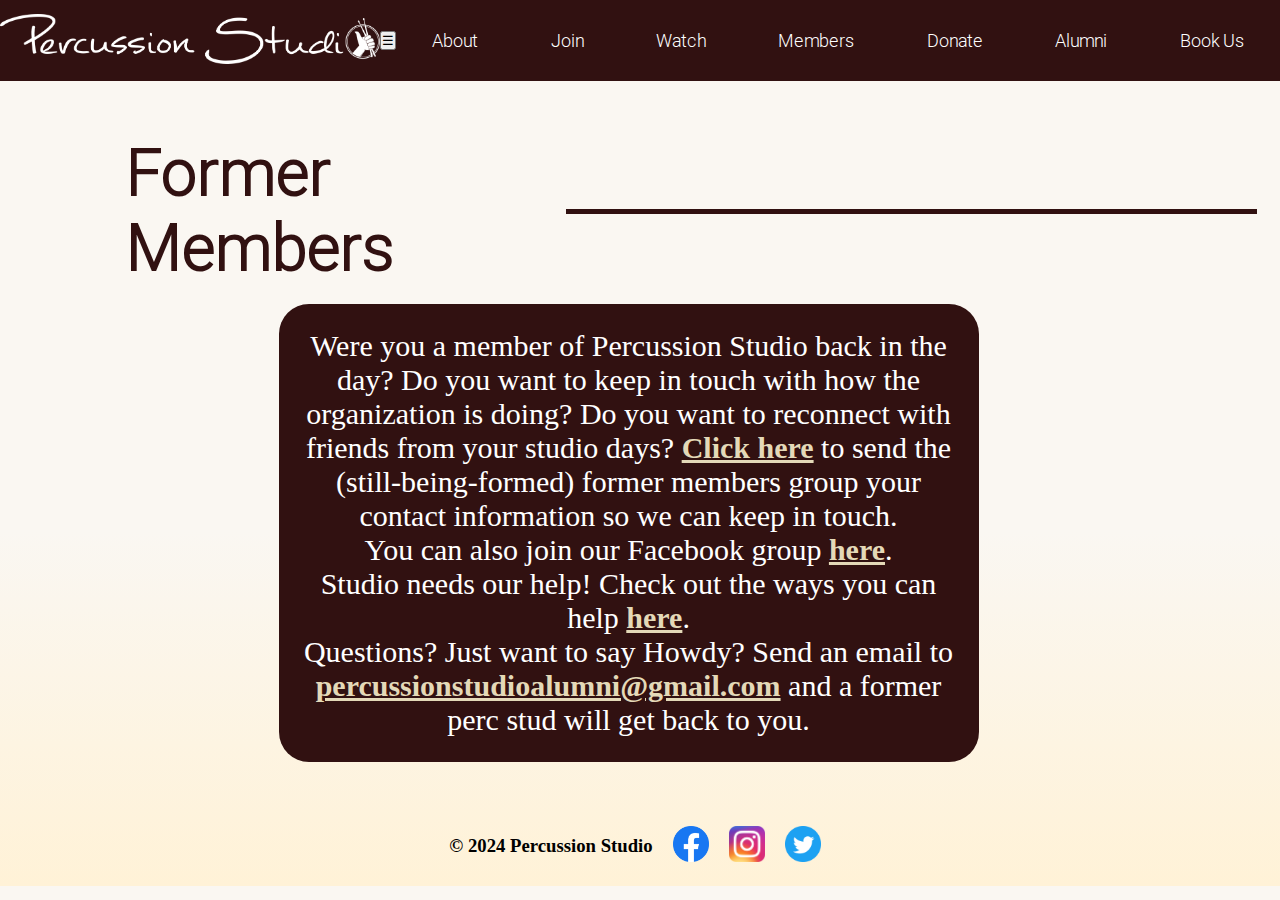
<file: alumni.html>
<!DOCTYPE html>
<html lang="en">
<head>
    <meta charset="UTF-8">
    <meta name="viewport" content="width=device-width, initial-scale=1.0">
    <title>Percussion Studio Former Members</title>
    <link rel="icon" href="assets/webIcon.png" />
    <link rel="stylesheet" href="css/style.css" />
    <script type="text/javascript" src="js/scripts.js" defer></script>
</head>
<body>
     <nav id="navHeader">
      <div class="navContainer"> 
        <div class="navLogo">
          <a href="index.html"><img src="assets/logo.png" alt="Percussion Studio Logo" /></a>
        </div>
        <button class="navToggle" aria-label="Toggle navigation">&#9776;</button>
        <ul class="navMenu">
          <li class="navItem"><a href="index.html">About</a></li>
          <li class="navItem"><a href="index.html#join">Join</a></li>
          <li class="navItem"><a href="index.html#watch">Watch</a></li>
          <li class="navItem"><a href="https://drive.google.com/drive/u/2/folders/0AKGXTc2eigXKUk9PVA">Members</a></li>
          <li class="navItem"><a href="donate.html">Donate</a></li>
          <li class="navItem"><a href="alumni.html">Alumni</a></li>
          <li class="navItem"><a href="bookus.html">Book Us</a></li>
        </ul>

      </div>
    </nav>
    <main style="padding-top: 100px;"> 
      <section class="section parallax bg2">
        <div id="aboutWrapper">
          <div class="titleRow">
            <h1>Former Members</h1>
            <div class="bar"></div>
          </div>
          <div class="infoBox" style="max-width:700px;margin:auto;font-size: 30px;">
            <p>
                Were you a member of Percussion Studio back in the day? Do you want to keep in touch with how the organization is doing? 
                Do you want to reconnect with friends from your studio days? 
                <a href="https://docs.google.com/forms/d/e/1FAIpQLScZFQFal-rP8MANVO4eyI2gZDTJcqYk441qU-IvAqavrK8icQ/viewform">Click here</a> to send the (still-being-formed) former members group your contact information so we can keep in touch.
            </p>
            <p>
                You can also join our Facebook group 
                <a href="https://www.facebook.com/groups/percussionstudioalumni">here</a>.
            </p>
            <p>
                Studio needs our help! Check out the ways you can help 
                <a href="https://www.tamupercussionstudio.com/donate.html">here</a>.
            </p>
            <p>
                Questions? Just want to say Howdy? Send an email to 
                <a href="mailto:percussionstudioalumni@gmail.com">percussionstudioalumni@gmail.com</a> and a former perc stud will get back to you.
            </p>
          </div>
        </div>
      </section>
      <footer>
        <div id="copyright">
          <h3>&copy 2024 Percussion Studio</h3>
        </div>
        <div class="socialBubbles">
          <div id="facebook">
            <a href="https://www.facebook.com/PercussionStudio/">
              <img src="assets/f_logo_RGB-Blue_1024.png"/>
            </a>
          </div>
          <div id="instagram">
            <a href="https://www.instagram.com/tamupercussionstudio/">
              <img src="assets/Instagram_AppIcon_Aug2017.png"/>
            </a>
          </div>
          <div id="twitter">
            <a href="https://twitter.com/tamupercstud">
              <img src="assets/Twitter_Social_Icon_Circle_Color.png"/>
            </a>
          </div>
        </div>
      </footer>
    </main>
    <script>
      // Ensure navbar is always visible on this page
      document.addEventListener("DOMContentLoaded", function() {
        var nav = document.getElementById('navHeader');
        if (nav) {
          nav.style.visibility = 'visible';
          nav.style.opacity = '1';
        }
      });
    </script>
    <script>
  document.addEventListener("DOMContentLoaded", function() {
    var navToggle = document.querySelector('.navToggle');
    var navMenu = document.querySelector('.navMenu');
    if (navToggle && navMenu) {
      navToggle.addEventListener('click', function() {
        navMenu.classList.toggle('show');
      });
    }
  });
    </script>
</body>
</html>
</file>
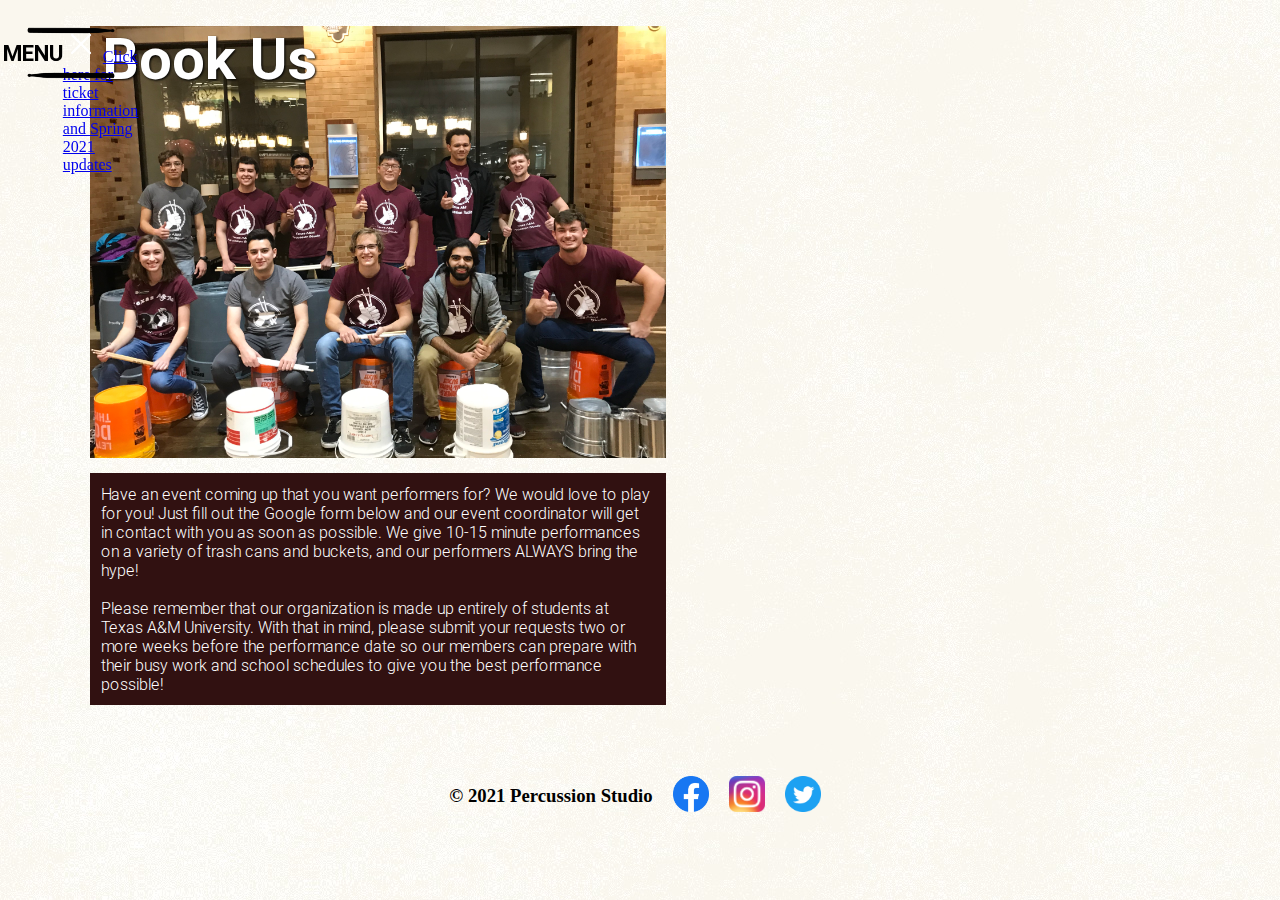
<file: bookus.html>
<!DOCTYPE html>
<html lang="en" dir="ltr">
<head>
  <meta charset="utf-8">
  <meta name="description" content="Texas A&M Percussion Studio">
  <meta name="keywords" content="percussion, studio, drums, marimba, Texas, aggies, A&M, student, gigs, bookus, perform">
  <meta name="viewport" content="width=device-width,initial-scale=1.0,user-scalable=yes">
  <meta http-equiv="X-UA-Compatible" content="IE=edge,chrome=1">
  <meta name="HandheldFriendly" content="true">

  <title>Book Us - Texas A&M Percussion Studio</title>
  <link rel="icon" href="assets/webIcon.png">
  <link href="css/auxiliarypages.css" type="text/css" rel="stylesheet">
  <script type="text/javascript" src="js/scripts.js" defer></script>
</head>
<body>
  <div id="navHeader" onclick="toggleNav()">
    <input type="image" id="stick1" src="assets/drumstickBlack.png">
    <input type="image" id="stick2" src="assets/drumstickBlack.png">
    <p id="menuLabel">MENU</p>
    <div id="covidBanner">
      <svg xmlns="http://www.w3.org/2000/svg" onclick="closeBanner();event.cancelBubble=true;"class="icon icon-tabler icon-tabler-x" width="4vh" height="4vh" viewBox="0 0 24 24" stroke-width="1.5" stroke="#ffffff" fill="none" stroke-linecap="round" stroke-linejoin="round">
      <path stroke="none" d="M0 0h24v24H0z"/>
      <line x1="18" y1="6" x2="6" y2="18" />
      <line x1="6" y1="6" x2="18" y2="18" />
      </svg>
      <a href="Spring2021.html" id="bannerText">Click here for ticket information and Spring 2021 updates</a>
    </div>
  </div>
  <div id="nav" style="visibility: hidden;">
    <div id="linkBar">
      <div id="left" class="column">
          <div class="link">
            <a href="index.html#about">About</a></div>
          <div class="link">
            <a href="index.html#join">Join</a></div>
          <div class="link">
            <a href="index.html#watch">Watch</a></div>
          <div class="link">
            <a href="index.html#contact">Contact</a></div>
        </div>
        <div id="line"></div>
        <div id="right" class="column">
          <div class="link">
            <a href="https://secure.touchnet.com/C21490_ustores/web/classic/store_main.jsp?STOREID=452" target="_blank">Shop</a></div>
          <div class="link">
            <a href="donate.html">Donate</a></div>
          <div class="link">
            <a href="bookus.html">Book Us</a></div>
          <div class="link">
            <a href="https://drive.google.com/drive/u/0/folders/0AKGXTc2eigXKUk9PVA">Members</a></div>
        </div>
    </div>
  </div>

  <main>
    <div id="bookUs">
      <div class="content">
        <div id="container">
          <div class="overlay">
            <h1>Book Us</h1>
            <img src="assets/flagRoom.jpg">
          </div>
          <div id="bookUsText" class="textBox">
            <p>Have an event coming up that you want performers for? We would love to play for you! Just fill out the Google form below and our event coordinator will get in contact with you as soon as possible.
              We give 10-15 minute performances on a variety of trash cans and buckets, and our performers ALWAYS bring the hype!
              <br><br>Please remember that our organization is made up entirely of students at Texas A&M University. With that in mind, please submit your requests two or more weeks before the performance date so our members
              can prepare with their busy work and school schedules to give you the best performance possible!</p>
          </div>
        </div>
        <iframe class="googleForm" src="https://docs.google.com/forms/d/e/1FAIpQLSdjzk1sUGfzexpma8GsL15Vd5zO-UQ4vazHu4U5ScUECF81Dw/viewform?embedded=true" frameborder="0" marginheight="0" marginwidth="0">Loading...</iframe>
      </div>
    </div>

    <footer>
      <div id="copyright">
        <h3>&copy 2021 Percussion Studio</h3></div>
      <div class="socialBubbles">
        <div id="facebook">
          <a href="https://www.facebook.com/PercussionStudio/">
            <img src="assets\f_logo_RGB-Blue_1024.png"></a></div>
        <div id="instagram">
          <a href="https://www.instagram.com/tamupercussionstudio/">
            <img src="assets\Instagram_AppIcon_Aug2017.png"></a></div>
        <div id="twitter">
          <a href="https://twitter.com/tamupercstud">
            <img src="assets\Twitter_Social_Icon_Circle_Color.png"></a></div>
      </div>
    </footer>

  </main>
</body>
</html>
</file>
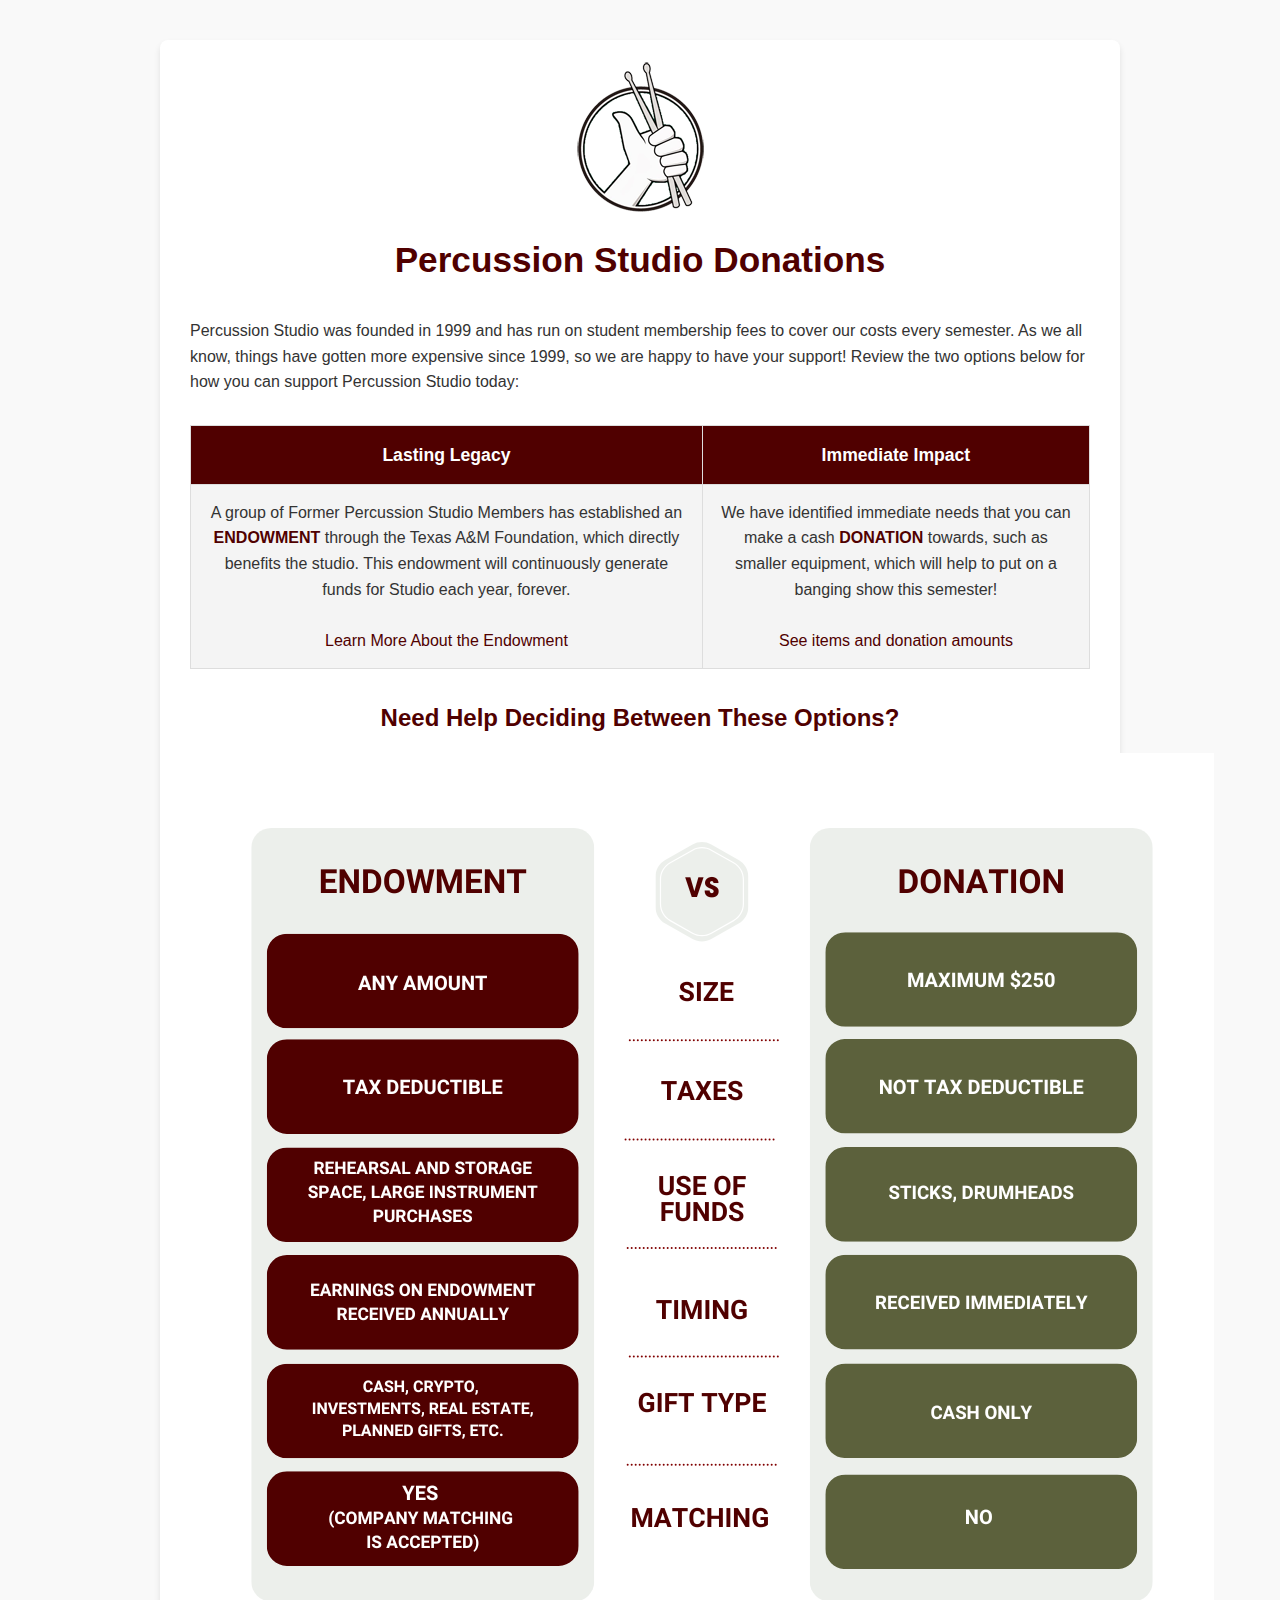
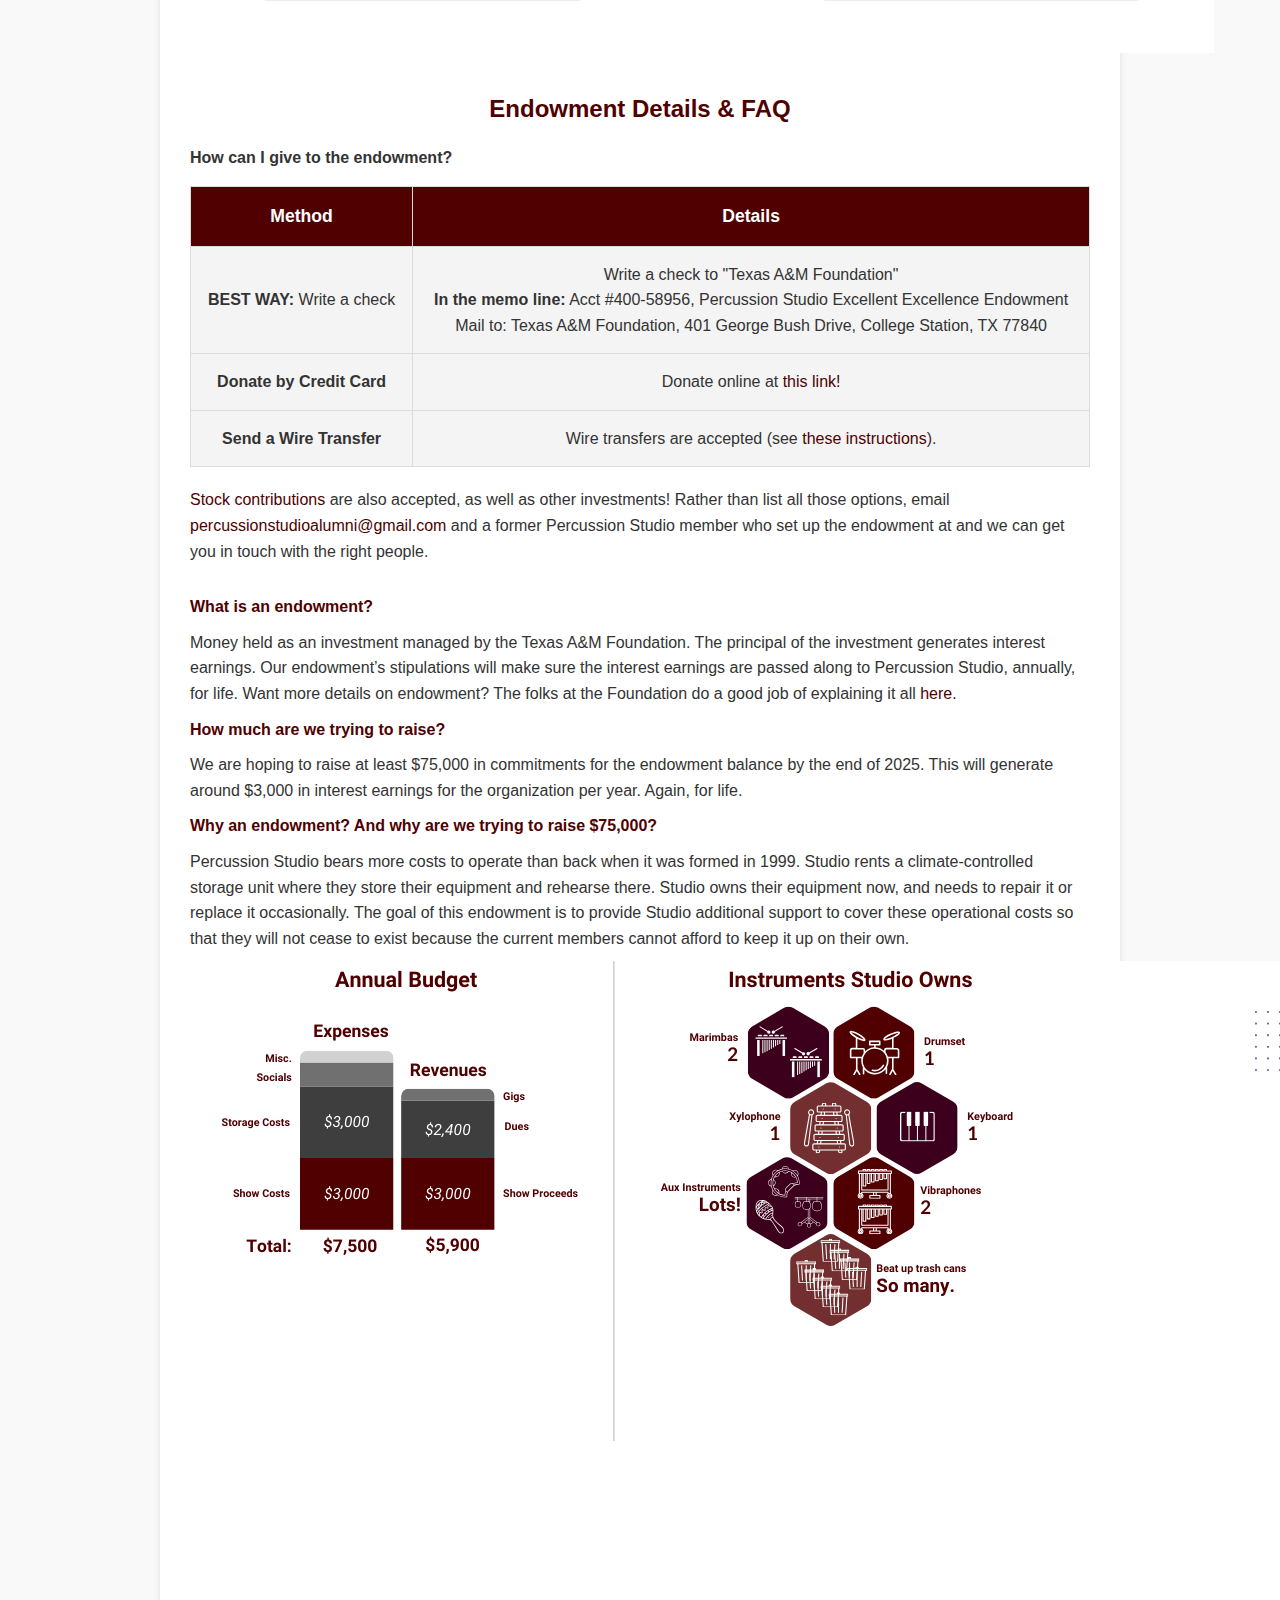
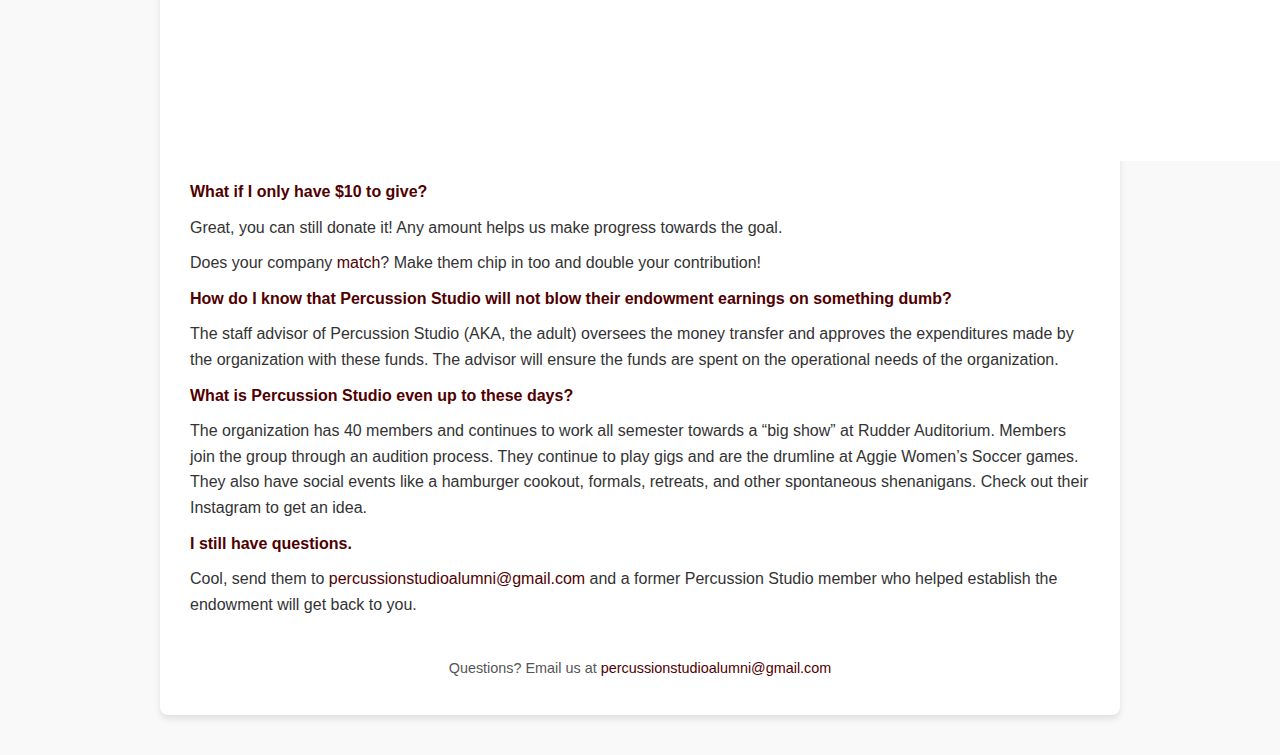
<file: donate.html>
<!DOCTYPE html>
<html lang="en">
<head>
    <meta charset="UTF-8">
    <meta name="viewport" content="width=device-width, initial-scale=1.0">
    <title>Percussion Studio Donation Page</title>
    <style>
        /* Global Styles */
        body {
            font-family: 'Arial', sans-serif;
            margin: 0;
            padding: 0;
            background-color: #f9f9f9;
            color: #333;
            line-height: 1.6;
        }
        .container {
            max-width: 900px;
            margin: 40px auto;
            background: #ffffff;
            padding: 20px 30px;
            border-radius: 8px;
            box-shadow: 0 4px 6px rgba(0, 0, 0, 0.1);
        }

        /* Header Styles */
        .header {
            text-align: center;
            margin-bottom: 30px;
        }
        .header img {
            max-width: 100%;
            height: auto;
            border-radius: 8px;
        }
        .header h1 {
            color: #500000;
            font-size: 2.2rem;
            margin-top: 10px;
        }

        /* Table Styles */
        table {
            width: 100%;
            border-collapse: collapse;
            margin-bottom: 20px;
        }
        th, td {
            border: 1px solid #ddd;
            padding: 15px;
            text-align: center;
        }
        th {
            background-color: #500000;
            color: #ffffff;
            font-size: 1.1rem;
        }
        td {
            background-color: #f4f4f4;
        }
        a {
            color: #500000;
            text-decoration: none;
        }
        a:hover {
            text-decoration: underline;
        }

        /* Section Styles */
        .section {
            margin-bottom: 30px;
        }
        .section h2 {
            color: #500000;
            margin-bottom: 15px;
            text-align: center;
        }
        .highlight {
            font-weight: bold;
            color: #500000;
        }

        /* FAQ Section */
        .faq {
            margin-bottom: 30px;
        }
        .faq h2 {
            text-align: center;
            color: #500000;
        }
        .faq p {
            margin: 10px 0;
        }
        .faq strong {
            color: #500000;
        }

        /* Footer Styles */
        .footer {
            text-align: center;
            margin-top: 40px;
            font-size: 0.9em;
            color: #555;
        }
    </style>
</head>
<body>
    <div class="container">
        <!-- Header Section -->
        <div class="header">
            <img src="assets/webIcon.png" alt="Percussion Studio Logo">
            <h1>Percussion Studio Donations</h1>
        </div>
        
        <!-- Introductory Text -->
        <div class="section">
            <p>
                Percussion Studio was founded in 1999 and has run on student membership fees to cover our
                costs every semester. As we all know, things have gotten more expensive since 1999, so we are
                happy to have your support! Review the two options below for how you can support Percussion
                Studio today:
            </p>
        </div>

        <!-- Donation Options Table -->
        <div class="section">
            <table>
                <thead>
                    <tr>
                        <th>Lasting Legacy</th>
                        <th>Immediate Impact</th>
                    </tr>
                </thead>
                <tbody>
                    <tr>
                        <td>
                            A group of Former Percussion Studio Members has established an 
                            <span class="highlight">ENDOWMENT</span> through the Texas A&M Foundation, 
                            which directly benefits the studio. This endowment will continuously generate 
                            funds for Studio each year, forever.
                            <br><br>
                            <a href="https://www.canva.com/design/DAGVlHpCZz4/NkS0SENJt3x2vIA8aOFOLg/edit">
                                Learn More About the Endowment
                            </a>
                        </td>
                        <td>
                            We have identified immediate needs that you can make a cash 
                            <span class="highlight">DONATION</span> towards, such as smaller equipment, 
                            which will help to put on a banging show this semester!
                            <br><br>
                            <a href="http://tx.ag/psdonate">See items and donation amounts</a>
                        </td>
                    </tr>
                </tbody>
            </table>
        </div>

        
        <!-- Need Help Deciding Section -->
        <div class="section">
            <h2>Need Help Deciding Between These Options?</h2>
            <div class="image-section">
                <img src="assets/endowmentvsdonationcomparison.png" alt="Comparison of Endowment vs Donation">
            </div>
        </div>

              <!-- Endowment Details Section -->
              <div class="section">
                <h2>Endowment Details & FAQ</h2>

                <p><strong>How can I give to the endowment?</strong></p>
                <table>
                    <thead>
                        <tr>
                            <th>Method</th>
                            <th>Details</th>
                        </tr>
                    </thead>
                    <tbody>
                        <tr>
                            <td><strong>BEST WAY:</strong> Write a check</td>
                            <td>
                                Write a check to "Texas A&M Foundation"<br>
                                <strong>In the memo line:</strong> Acct #400-58956, Percussion Studio Excellent Excellence Endowment<br>
                                Mail to: Texas A&M Foundation, 401 George Bush Drive, College Station, TX 77840
                            </td>
                        </tr>
                        <tr>
                            <td><strong>Donate by Credit Card</strong></td>
                            <td>
                                Donate online at 
                                <a href="http://give.am/PercussionStudioEndowment">this link!</a>
                            </td>
                        </tr>
                        <tr>
                            <td><strong>Send a Wire Transfer</strong></td>
                            <td>
                                Wire transfers are accepted (see <a href = "https://drive.google.com/file/d/1YmjdzTjBhCqvpPKCZ_ilNqxSLE-cmALl/view" >these instructions</a>).
                            </td>
                        </tr>
                    </tbody>
                </table>
                <p> <a href = "https://drive.google.com/drive/u/0/folders/1tQ9FvOtuYhPDnaUpVMSpi020eH_35haZ"> Stock contributions </a> are also accepted, as well as other investments! 
                  Rather than list all those options, email <a href = "percussionstudioalumni@gmail.com">percussionstudioalumni@gmail.com</a> and a 
                  former Percussion Studio member who set up the endowment at and we can get you in touch with the right people.</p>
            </div>

        <!-- FAQ Section -->
        <div class="faq">

            <p><strong>What is an endowment?</strong></p>
            <p>Money held as an investment managed by the Texas A&M Foundation. The principal of the investment generates interest earnings. 
              Our endowment’s stipulations will make sure the interest earnings are passed along to Percussion Studio, annually, for life. 
              Want more details on endowment? The folks at the Foundation do a good job of explaining it all <a href="https://www.txamfoundation.com/News/You-Asked-What-is-an-Endowment.aspx">here.</a></p>

              <p><strong>How much are we trying to raise?</strong></p>
              <p>We are hoping to raise at least $75,000 in commitments for the endowment balance by the end of 2025. This will generate around 
                $3,000 in interest earnings for the organization per year. Again, for life.</p>

            
            <p><strong>Why an endowment? And why are we trying to raise $75,000?</strong></p>
            <p>Percussion Studio bears more costs to operate than back when it was formed in 1999. Studio rents a climate-controlled storage unit 
              where they store their equipment and rehearse there. Studio owns their equipment now, and needs to repair it or replace it occasionally. 
              The goal of this endowment is to provide Studio additional support to cover these operational costs so that they will not cease to exist 
              because the current members cannot afford to keep it up on their own.
            </p>

            <img src="assets/studioexpenses.png" alt="Comparison of Endowment vs Donation">

            <p><strong>What if I only have $10 to give?</strong></p>
            <p>Great, you can still donate it! Any amount helps us make progress towards the goal.</p>

            <p>Does your company <a href = "https://www.txamfoundation.com/ways-to-give/matching-gifts.aspx" >match</a>? Make them chip in too and double your contribution!</p>

            <p><strong>How do I know that Percussion Studio will not blow their endowment earnings on something dumb?</strong></p>
            <p>
                The staff advisor of Percussion Studio (AKA, the adult) oversees the money transfer and approves the expenditures 
                made by the organization with these funds. The advisor will ensure the funds are spent on the operational needs of the organization.
            </p>

            <p><strong>What is Percussion Studio even up to these days?</strong></p>
            <p>
                The organization has 40 members and continues to work all semester towards a “big show” at Rudder Auditorium. Members join the group through 
                an audition process. They continue to play gigs and are the drumline at Aggie Women’s Soccer games. They also have social events like a hamburger cookout, 
                formals, retreats, and other spontaneous shenanigans. Check out their Instagram to get an idea.
            </p>

            <p><strong>I still have questions.</strong></p>
            <p>
                Cool, send them to <a href="mailto:percussionstudioalumni@gmail.com">percussionstudioalumni@gmail.com</a> and a former Percussion Studio member who helped establish the endowment will get back to you.
            </p>
        </div>

        <!-- Footer Section -->
        <div class="footer">
            <p>
                Questions? Email us at 
                <a href="mailto:percussionstudioalumni@gmail.com">percussionstudioalumni@gmail.com</a>
            </p>
        </div>
    </div>
</body>
</html>
</file>
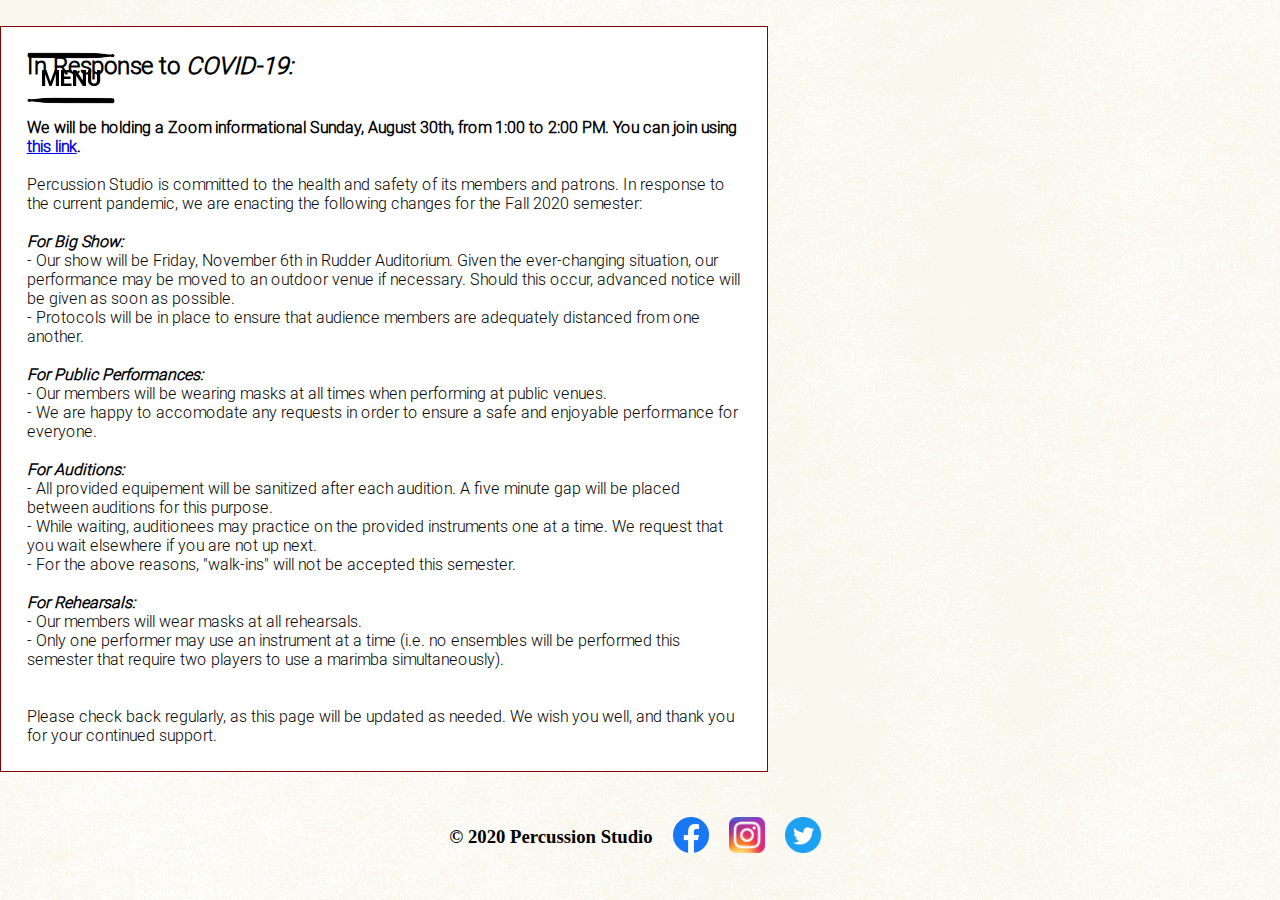
<file: Fall2020.html>
<!DOCTYPE html>
<html lang="en">
<head>
  <meta charset="utf-8">
  <meta name="description" content="Texas A&M Percussion Studio">
  <meta name="keywords" content="percussion, studio, drums, marimba, Texas, aggies, A&M, student, donate">
  <meta name="viewport" content="width=device-width,initial-scale=1.0,user-scalable=yes">
  <meta http-equiv="X-UA-Compatible" content="IE=edge,chrome=1">
  <meta name="HandheldFriendly" content="true">

  <title>Fall Updates - Texas A&M Percussion Studio</title>
  <link rel="icon" href="assets/webIcon.png">
  <link href="css/auxiliarypages.css" type="text/css" rel="stylesheet">
  <script type="text/javascript" src="js/scripts.js" defer></script>
</head>
<body>
  <div id="navHeader" onclick="toggleNav()">
    <input type="image" id="stick1" src="assets/drumstickBlack.png">
    <input type="image" id="stick2" src="assets/drumstickBlack.png">
    <p id="menuLabel">MENU</p>
  </div>
  <div id="nav">
    <div id="linkBar">
      <div id="left" class="column">
          <div class="link">
            <a href="index.html#about">About</a></div>
          <div class="link">
            <a href="index.html#join">Join</a></div>
          <div class="link">
            <a href="index.html#watch">Watch</a></div>
          <div class="link">
            <a href="index.html#contact">Contact</a></div>
        </div>
        <div id="line"></div>
        <div id="right" class="column">
          <div class="link">
            <a href="https://secure.touchnet.com/C21490_ustores/web/classic/store_main.jsp?STOREID=452" target="_blank">Shop</a></div>
          <div class="link">
            <a href="donate.html">Donate</a></div>
          <div class="link">
            <a href="bookus.html">Book Us</a></div>
          <div class="link">
            <a href="https://membersonly.com">Members</a></div>
        </div>
    </div>
  </div>

  <main>
    <div id="covid">
      <div id="covidBanner"></div>
      <div class="content">
        <div class="textBox">
          <h2>In Response to <em>COVID-19:</em></h2><br><br>
          <p><b>We will be holding a Zoom informational Sunday, August 30th, from 1:00 to 2:00 PM. You can join using <a href="https://tamu.zoom.us/j/97332035058">this link</a>.</b></p><br>
          <p>Percussion Studio is committed to the health and safety of its members and patrons. In response to the current pandemic,
          we are enacting the following changes for the Fall 2020 semester:</p><br>
          <h4><i>For Big Show:</i></h4>
          <p>- Our show will be Friday, November 6th in Rudder Auditorium. Given the ever-changing situation, our performance may be moved to an outdoor
             venue if necessary. Should this occur, advanced notice will be given as soon as possible.</p>
          <p>- Protocols will be in place to ensure that audience members are adequately distanced from one another.</p>
          <br><h4><i>For Public Performances:</i></h4>
          <p>- Our members will be wearing masks at all times when performing at public venues.</p>
          <p>- We are happy to accomodate any requests in order to ensure a safe and enjoyable performance for everyone.</p>
          <br><h4><i>For Auditions:</i></h4>
          <p>- All provided equipement will be sanitized after each audition. A five minute gap will be placed between auditions for this purpose.</p>
          <p>- While waiting, auditionees may practice on the provided instruments one at a time. We request that you wait elsewhere if you are not up next.</p>
          <p>- For the above reasons, "walk-ins" will not be accepted this semester.</p>
          <br><h4><i>For Rehearsals:</i></h4>
          <p>- Our members will wear masks at all rehearsals.</p>
          <p>- Only one performer may use an instrument at a time (i.e. no ensembles will be performed this semester that require two players to use a
            marimba simultaneously).</p>
          <br><br><p>Please check back regularly, as this page will be updated as needed. We wish you well, and thank you for your continued support.</p>
        </div>
      </div>
    </div>
  </main>
  <footer>
    <div id="copyright">
      <h3>&copy 2020 Percussion Studio</h3></div>
    <div class="socialBubbles">
      <div id="facebook">
        <a href="https://www.facebook.com/PercussionStudio/">
          <img src="assets\f_logo_RGB-Blue_1024.png"></a></div>
      <div id="instagram">
        <a href="https://www.instagram.com/tamupercussionstudio/">
          <img src="assets\Instagram_AppIcon_Aug2017.png"></a></div>
      <div id="twitter">
        <a href="https://twitter.com/tamupercstud">
          <img src="assets\Twitter_Social_Icon_Circle_Color.png"></a></div>
    </div>
  </footer>
</body>
</html>
</file>
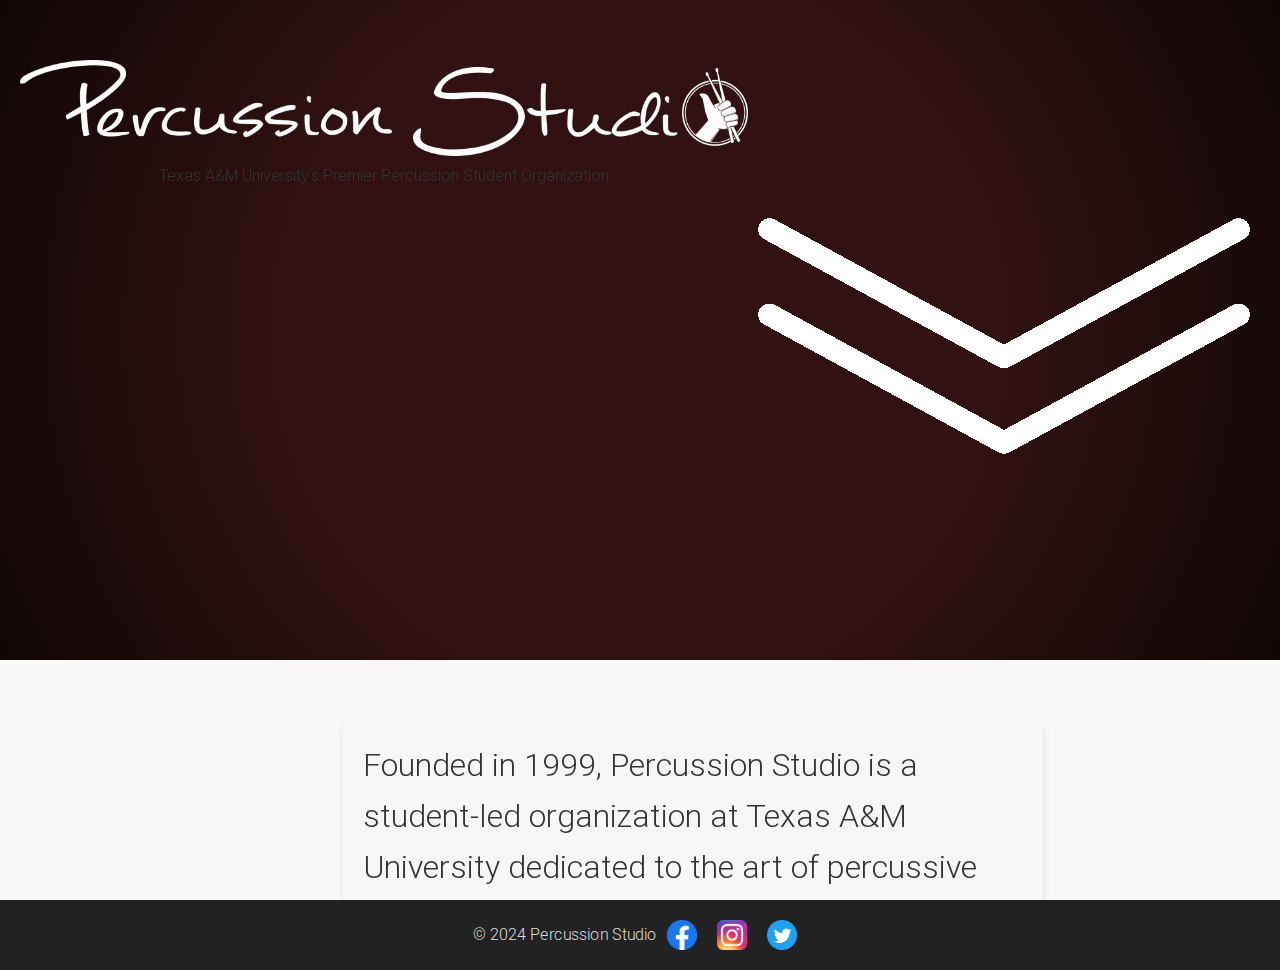
<file: indexmaybe.html>
<!DOCTYPE html>
<html lang="en">
<head>
    <meta charset="UTF-8">
    <meta name="viewport" content="width=device-width, initial-scale=1.0">
    <meta name="description" content="Texas A&M Percussion Studio">
    <meta name="keywords" content="percussion, studio, drums, marimba, Texas, aggies, A&M, student, perform">
    <title>TAMU Percussion Studio</title>
    <link rel="icon" href="assets/webIcon.png">
    <link href="css/style.css" rel="stylesheet" type="text/css">
    <script src="js/scripts.js" defer></script>
    <style>
        /* Reset */
        * {
            margin: 0;
            padding: 0;
            box-sizing: border-box;
        }

        /* General Styles */
        body {
            font-family: 'Roboto', sans-serif;
            color: #333;
            line-height: 1.6;
        }

        h1, h2, h3 {
            color: #444;
            font-weight: 700;
        }

        a {
            color: #007BFF;
            text-decoration: none;
            transition: color 0.3s ease;
        }

        a:hover {
            color: #0056b3;
        }

        /* Navigation */
        #navHeader {
            position: fixed;
            top: 0;
            width: 100%;
            background: #333;
            color: #fff;
            display: flex;
            align-items: center;
            padding: 15px 20px;
            box-shadow: 0 4px 6px rgba(0, 0, 0, 0.2);
            z-index: 1000;
        }

        #navHeader img {
            height: 25px;
            margin-right: 10px;
        }

        #menuLabel {
            margin-left: auto;
            cursor: pointer;
        }

        /* Section Styling */
        .section {
            padding: 60px 20px;
            text-align: center;
            background-color: #f9f9f9;
        }

        .titleRow {
            margin-bottom: 40px;
        }

        .titleRow h1 {
            font-size: 2.5em;
        }

        .textBox {
            max-width: 700px;
            margin: 0 auto;
            padding: 20px;
            background: #f7f7f7;
            border-radius: 8px;
            box-shadow: 0 4px 8px rgba(0, 0, 0, 0.1);
            text-align: left;
        }

        /* Button Styling */
        .button {
            background-color: #007BFF;
            color: #fff;
            padding: 10px 20px;
            border-radius: 5px;
            transition: background-color 0.3s ease;
            display: inline-block;
            margin-top: 10px;
        }

        .button:hover {
            background-color: #0056b3;
        }

        /* Footer Styling */
        footer {
            background: #222;
            color: #ddd;
            padding: 20px;
            text-align: center;
        }

        footer img {
            width: 30px;
            margin: 0 10px;
            vertical-align: middle;
        }

        /* Responsive */
        @media (max-width: 768px) {
            #menuLabel {
                font-size: 1.2em;
            }

            h1 {
                font-size: 2em;
            }

            .textBox {
                padding: 15px;
            }
        }
    </style>
</head>
<body onload="init()">

    <!-- Navigation -->
    <div id="navHeader" onclick="toggleNav()">
        <img src="assets/drumstickBlack.png" alt="Drumstick Icon">
        <p id="menuLabel">MENU</p>
    </div>

    <!-- Main Content -->
    <main id="parallaxWrapper" onscroll="scrollCheck()">

        <!-- Home Section -->
        <section id="frontPage" class="section bg1">
            <div>
                <img src="assets/logo.png" alt="Percussion Studio Logo" style="max-width: 100%; height: auto;">
                <p>Texas A&M University's Premier Percussion Student Organization</p>
            </div>
            <a href="#about"><img src="assets/downArrowWhite.png" alt="About" style="margin-top: 20px;"></a>
        </section>

        <!-- About Section -->
        <section id="about" class="section">
            <div class="titleRow">
                <h1>About</h1>
            </div>
            <div class="textBox">
                <p>Founded in 1999, Percussion Studio is a student-led organization at Texas A&M University dedicated to the art of percussive ensemble performances. We cover everything from traditional percussion ensembles to original pieces, creating a unique show at the end of each semester and other performances throughout the year.</p>
            </div>
        </section>

        <!-- Join Section -->
        <section id="join" class="section">
            <div class="titleRow">
                <h1>Join</h1>
            </div>
            <div class="textBox">
                <h3>Audition Process</h3>
                <p>The audition consists of four parts: Snare Sight Reading, Mallet Sight Reading, a Prepared Piece, and an Interview. Instruments available include snare, 3-octave marimba, and drumset.</p>
                <a href="https://forms.gle/wrt7U8ZQogECiEAb8" target="_blank" class="button">Sign Up for Auditions</a>
            </div>
        </section>

        <!-- Watch Section -->
        <section id="watch" class="section">
            <div class="titleRow">
                <h1>Watch</h1>
            </div>
            <div class="textBox">
                <p>Enjoy past performances! Consider <a href="donate.html">making a donation</a> to support us.</p>
            </div>
            <!-- Video iframe examples here if desired -->
        </section>

        <!-- Contact Section -->
        <section id="contact" class="section">
            <div class="titleRow">
                <h1>Contact</h1>
            </div>
            <div class="textBox">
                <h3>President</h3>
                <p>David Soto - <a href="mailto:saviddodo@tamu.edu">saviddodo@tamu.edu</a></p>
                <h3>Vice President</h3>
                <p>Morgan Rackley - <a href="mailto:pxr45159@tamu.edu">pxr45159@tamu.edu</a></p>
            </div>
        </section>

    </main>

    <!-- Footer -->
    <footer>
        <p>&copy; 2024 Percussion Studio</p>
        <a href="https://www.facebook.com/PercussionStudio/"><img src="assets/f_logo_RGB-Blue_1024.png" alt="Facebook"></a>
        <a href="https://www.instagram.com/tamupercussionstudio/"><img src="assets/Instagram_AppIcon_Aug2017.png" alt="Instagram"></a>
        <a href="https://twitter.com/tamupercstud"><img src="assets/Twitter_Social_Icon_Circle_Color.png" alt="Twitter"></a>
    </footer>
</body>
</html>
</file>
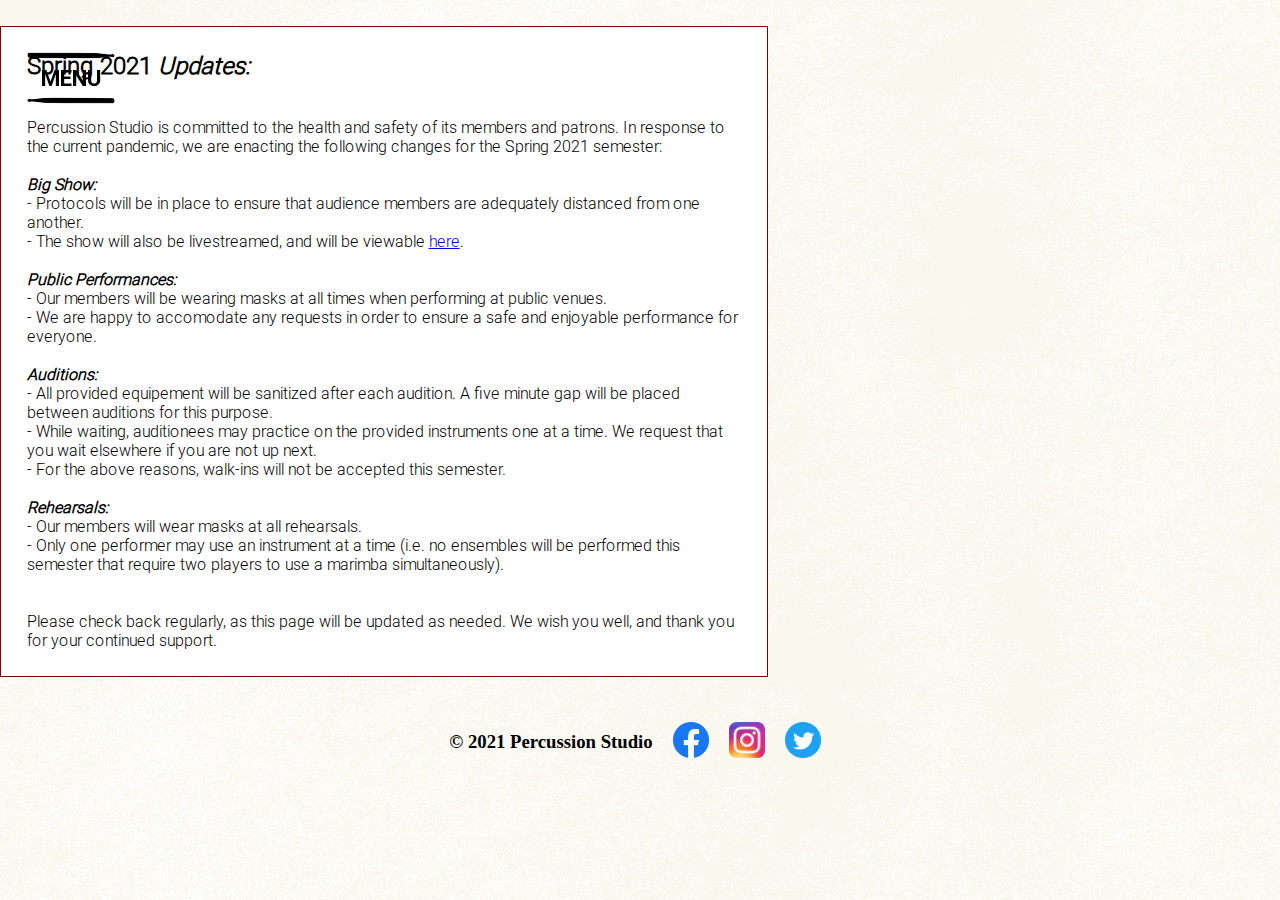
<file: Spring2021.html>
<!DOCTYPE html>
<html lang="en">
<head>
  <meta charset="utf-8">
  <meta name="description" content="Texas A&M Percussion Studio">
  <meta name="keywords" content="percussion, studio, drums, marimba, Texas, aggies, A&M, student, donate">
  <meta name="viewport" content="width=device-width,initial-scale=1.0,user-scalable=yes">
  <meta http-equiv="X-UA-Compatible" content="IE=edge,chrome=1">
  <meta name="HandheldFriendly" content="true">

  <title>Spring Updates - Texas A&M Percussion Studio</title>
  <link rel="icon" href="assets/webIcon.png">
  <link href="css/auxiliarypages.css" type="text/css" rel="stylesheet">
  <script type="text/javascript" src="js/scripts.js" defer></script>
</head>
<body>
  <div id="navHeader" onclick="toggleNav()">
    <input type="image" id="stick1" src="assets/drumstickBlack.png">
    <input type="image" id="stick2" src="assets/drumstickBlack.png">
    <p id="menuLabel">MENU</p>
  </div>
  <div id="nav" style="visibility: hidden;">
    <div id="linkBar">
      <div id="left" class="column">
          <div class="link">
            <a href="index.html#about">About</a></div>
          <div class="link">
            <a href="index.html#join">Join</a></div>
          <div class="link">
            <a href="index.html#watch">Watch</a></div>
          <div class="link">
            <a href="index.html#contact">Contact</a></div>
        </div>
        <div id="line"></div>
        <div id="right" class="column">
          <div class="link">
            <a href="https://secure.touchnet.com/C21490_ustores/web/classic/store_main.jsp?STOREID=452" target="_blank">Shop</a></div>
          <div class="link">
            <a href="donate.html">Donate</a></div>
          <div class="link">
            <a href="bookus.html">Book Us</a></div>
          <div class="link">
            <a href="https://drive.google.com/drive/u/0/folders/0AKGXTc2eigXKUk9PVA">Members</a></div>
        </div>
    </div>
  </div>

  <main>
    <div id="covid">
      <div id="covidBanner"></div>
      <div class="content">
        <div class="textBox">
          <h2>Spring 2021 <em>Updates:</em></h2><br><br>
          <p>Percussion Studio is committed to the health and safety of its members and patrons. In response to the current pandemic,
          we are enacting the following changes for the Spring 2021 semester:</p><br>
          <h4><i>Big Show:</i></h4>
          <!-- <p>- Our show will be Saturday, May 1st in Rudder Auditorium. <b>Buy tickets <a href="https://boxoffice.tamu.edu/online/default.asp?doWork::WScontent::loadArticle=Load&BOparam::WScontent::loadArticle::article_id=8C3D300E-E6B8-4952-9B39-27A91F9CCDC1&BOparam::WScontent::loadArticle::context_id=05F7F623-F8B4-4F7A-B209-7DDA386A3AA0" target="_blank">here</a>!</b></p> -->
          <p>- Protocols will be in place to ensure that audience members are adequately distanced from one another.</p>
          <p>- The show will also be livestreamed, and will be viewable <a href="index.html#watch">here</a>.</p>
          <br><h4><i>Public Performances:</i></h4>
          <p>- Our members will be wearing masks at all times when performing at public venues.</p>
          <p>- We are happy to accomodate any requests in order to ensure a safe and enjoyable performance for everyone.</p>
          <br><h4><i>Auditions:</i></h4>
          <!-- <p>- Register to audition <a href="https://www.signupgenius.com/go/20f0b49afa823a4fb6-percussion1" target="_blank">here</a>!</p> -->
          <p>- All provided equipement will be sanitized after each audition. A five minute gap will be placed between auditions for this purpose.</p>
          <p>- While waiting, auditionees may practice on the provided instruments one at a time. We request that you wait elsewhere if you are not up next.</p>
          <p>- For the above reasons, walk-ins will not be accepted this semester.</p>
          <br><h4><i>Rehearsals:</i></h4>
          <p>- Our members will wear masks at all rehearsals.</p>
          <p>- Only one performer may use an instrument at a time (i.e. no ensembles will be performed this semester that require two players to use a
            marimba simultaneously).</p>
          <br><br><p>Please check back regularly, as this page will be updated as needed. We wish you well, and thank you for your continued support.</p>
        </div>
      </div>
    </div>
  </main>
  <footer>
    <div id="copyright">
      <h3>&copy 2021 Percussion Studio</h3></div>
    <div class="socialBubbles">
      <div id="facebook">
        <a href="https://www.facebook.com/PercussionStudio/">
          <img src="assets\f_logo_RGB-Blue_1024.png"></a></div>
      <div id="instagram">
        <a href="https://www.instagram.com/tamupercussionstudio/">
          <img src="assets\Instagram_AppIcon_Aug2017.png"></a></div>
      <div id="twitter">
        <a href="https://twitter.com/tamupercstud">
          <img src="assets\Twitter_Social_Icon_Circle_Color.png"></a></div>
    </div>
  </footer>
</body>
</html>
</file>
<file: css/style.css>
/* General CSS */

* {
	/* font-family: "Didot" serif; */
	scroll-behavior: smooth;
	margin: 0;
	padding: 0;
	box-sizing: border-box;
}

@font-face {
	font-family: "Roboto";
	src: url("../font/roboto/Roboto-Light.ttf");
	src: url("../font/roboto/Roboto-Light.woff") format("woff");
	/* url("../font/roboto/Roboto-Light.otf") format("opentype"); */
}

@font-face {
	font-family: "Roboto Bold";
	src: url("../font/roboto/Roboto-Bold.ttf");
	src: url("../font/roboto/Roboto-Bold.woff") format("woff");
	/* url("../font/roboto/Roboto-Bold.otf") format("opentype"); */
}

/* @font-face {
	font-family: "Roboto Thin";
	src: url("../font/roboto/Roboto-Thin.ttf");
	src: url("../font/roboto/Roboto-Thin.woff") format("woff"),
	url("../font/roboto/Roboto-Thin.otf") format("opentype");
} */

html {
	/* overflow: overlay; */
	overflow-x: hidden;
}

::-webkit-scrollbar {
	width: 7px;
	background-color: transparent;
}
::-webkit-scrollbar-track {
	background-color: transparent;
}
::-webkit-scrollbar-thumb {
	background-color: transparent;
	border-radius: 2px;
	transition: background-color .2s ease;
}
::-webkit-scrollbar-thumb:hover {
	background-color:rgba(0, 0, 0, 0.3);
}

body {
	background: rgb(255,242,215);
	background: linear-gradient(0deg, rgba(255,242,215,1) 0%, rgba(250,247,242,1) 40%);
	overflow: -moz-scrollbars-none;
	-ms-overflow-style: -ms-autohiding-scrollbar;
}

h1 {
	position: relative;
	margin-left: 10%;
	font-size: 5vmax;
	font-weight: bold;
	font-family: "Roboto";
	color: #311111;
}

/*REMOVE AFTER COVID*/

/* #covidBanner {
	max-width: 75vw;
	position: fixed;
	right: 1vw;
	display: flex;
	font-family: "Roboto Bold";
	font-size: 2vh;
	color: white;
	background-color: #FF3333;
	text-decoration: none;
	padding: 1%;
	border-radius: 5px;
	align-items: center;
	justify-content: space-between;
} */

#covidBanner svg {
	margin-right: 1%;
}

#bannerText {
	font-family: "Roboto Bold";
	font-size: 2vh;
	color: white;
	text-decoration: none;
}

/*********************/

#parallaxWrapper {
	height: 100vh;
	perspective: 2px;
	overflow-x: hidden;
	overflow-y: overlay;
}

.section {
	display: flex;
	position: relative;
	width: 100vw;
	margin: 0;
	padding: 0;
}

/* .parallax::after {
	content: " ";
	position: absolute;
	top: 0;
	right: 0;
	bottom: 0;
	left: 0;
	transform: translateZ(-1px) scale(1.5);
	background-size: 100%;
	z-index: -1;
} */

/* Navbar styles */
#navHeader {
  position: fixed;
  top: 0;
  width: 100%;
  background-color: #311111;
  color: white;
  z-index: 10;
  opacity: 0;
  visibility: hidden;
  transition: opacity 0.5s ease-in-out;
  font-family: "Roboto", sans-serif;
}

.navContainer {
  display: flex;
  align-items: center;
  justify-content: space-between;
  padding: 0;
	height:100%;
}

.navLogo img {
  height: 50px;
}

.navMenu {
  list-style: none;
  display: flex;
  flex-grow: 1;
  justify-content: space-around;
  margin: 0;
  padding: 0;
	height: 100%;
}

.navItem {
  position: relative;
	padding: 30px;
}

.navItem a {
  display: block;
  width: 100%;
  height: 100%;
  box-sizing: border-box; 
  color: white;
  text-decoration: none;
  font-size: 18px;
}

.navItem:hover > a {
  color: rgba(255, 242, 215, 1);
  text-decoration: none;
}

/* Dropdown menu styles */
.navItem .dropdown {
  display: none;
  position: absolute;
  background-color: #311111;
  min-width: 150px;
  list-style: none;
  padding: 0;
  margin: 0;
  top: 100%;
  left: 0;
  z-index: 100;
}

.navItem .dropdown li {
  padding: 0;
	margin: 0;
}

.navItem .dropdown li a {
  color: white;
  display: block;
  padding: 10px 20px;
}

.navItem .dropdown li a:hover {
  background-color: rgba(255, 242, 215, 1);
  color: #311111;
}

.navItem:hover .dropdown {
  display: block;
}
/* Front Page */

/* #frontPage {
	height: 175vh;
} */

#frontPage #bigLogo {
	position: relative;
	-webkit-filter: drop-shadow(8px 8px 8px black);
	filter: drop-shadow(8px 8px 8px black);
	height: auto;
	width: 65%;
	z-index: 1;
}

#frontPage .firstContent p {
	-webkit-filter: drop-shadow(5px 5px 5px black);
	filter: drop-shadow(5px 5px 5px black);
	color: white;
	margin-top: 2%;
	font-size: 2vw;
}

.bg1 {
	background: radial-gradient(circle, #311111 50%, black 125%);
}

#frontWrapper {
	display: flex;
	height: 100vh;
	width: 100vw;
	justify-content: center;
}

.firstContent {
	display: flex;
	flex-direction: column;
	text-align: center;
	justify-content: center;
	align-items: center;
	position: relative;
	height: 100vh;
	width: 100vw;
}

#stickOverlay img {
	position: absolute;
}

#panel1 {
	left: 0;
	height: 100vh;
	width: auto;
}

#panel2 {
	right: 0;
	height: 100vh;
	width: auto;
}

@keyframes float {
	/* #firstSection {
		height: 120vh;
	} */

	0% {
		transform: translateY(0px);
	}
	50% {
		transform: translateY(-10px);
	}
	100% {
		transform: translateY(0px);
	}
}

#downArrow {
	animation: float 4s ease-in-out infinite;
	position: absolute;
	height: 10vh;
	bottom: 15vh;
	z-index: 1;
}

#downArrow img {
	-webkit-filter: drop-shadow(5px 5px 5px black);
	filter: drop-shadow(5px 5px 5px black);
	height: 100%;
	width: auto;
}

/* About Page */

.bg2::after {
	/* background-image: url("../assets/splatter.jpg"); */
	background: rgb(255,242,215);
	background: linear-gradient(0deg, rgba(255,242,215,1) 0%, rgba(250,247,242,1) 40%);
}

#aboutWrapper {
	display: flex;
	flex-direction: column;
	padding-top: 2vh;
	padding-bottom: 2vh;
}

.titleRow {
	display: flex;
	justify-content: space-between;
	align-items: center;
	padding-top: 2vh;
	padding-bottom: 2vh;
}

.aboutRow {
	display: flex;
	justify-content: space-between;
	padding: 2% 10% 2% 10%;
}

.bar {
	background-color: #311111;
	width: 60vw;
	height: 5px;
}

#row2 {
	background-color: #311111;
	color: white;
}

#text2 {
	text-align: right;
}

.textBox {
	font-family: "Roboto";
	display: block;
	max-width: 45%;
	max-height: 100%;
}

.grow {
	transition: 1s ease;
	transition-delay: 0.2s;
}

.grow:hover{
	-webkit-transform: scale(1.2);
	-ms-transform: scale(1.2);
	transform: scale(100%);
	transform: translate(0, -10px);
	transition: 1s ease;
}

#sunset {
	max-height: 30vw;
}

#starwars {
	max-height: 20vw;
}

#tickets {
	position: absolute;
	transform: translate(100%, -20%) rotate(-5deg);
	right: 0;
	height: auto;
	width: 75vw;
}

#about img {
	height: auto;
	max-width: 45%;
}

#about p {
	font-size: 2.5vmax;
}

/* Join Page */

#joinWrapper {
	display: flex;
	flex-direction: column;
	padding-top: 2vh;
	padding-bottom: 2vh;
}

.joinRow {
	display: flex;
	justify-content: space-between;
	padding: 2% 10%;
}

#auditionInfo {
	padding: 0 2%;
	margin-top: 0;
}

.infoBox {
	text-align: center;
	padding: 2%;
	margin-bottom: 2%;
	max-width: 40vw;
	background-color: #311111;
	color: white;
	border-radius: 30px;
}

.subtext {
	font-size: 1.2vmax !important;
	font-style: italic;
	font-weight: 100;
}
#join .subtext {
	margin-top: 0;
	padding-top: 0;
}

#faq {
	padding: 2%;
	background-color: #311111;
	color: white;
	border-radius: 8px;
}

#join hr {
	height: 2px;
	margin: 20px auto;
	border: none;
	background-color: #311111;
	width: 80%;
}
#auditionInfo hr {
	background-color: #311111;
}
#faq hr {
	background: linear-gradient(0deg, rgba(255,242,215,1) 0%, rgba(250,247,242,1) 40%);
}

.joinRow {
	display: flex;
	flex-direction: row;
	flex-wrap: wrap;
	justify-content: center;
}

#auditionWrapper a {
	font-weight: bold;
}

#faq a, .infoBox a {
	color: #E4D9B8;
	font-weight: bold;
}

#join h3 {
	padding: 2% 2% 2% 0;
	font-size: 2.5vmax;
}

#join h4 {
	padding-top: 2%;
	font-size: 1.9vmax;
}

#join p {
	padding: 2%;
	font-size: 1.7vmax;
}

#join ol {
	margin-left: 5%;
	margin-right: 5%;
	font-size: 1.7vmax;
}

#join a {
	text-decoration-line: none;
}

#join a:hover{
	text-decoration: underline;
}

#join img {
	max-width: 60%;
}

@media only screen and (max-width: 812px) {
	.joinChild {
		max-width: 80vw;
		margin-top: 20px;
	}
	.joinRow {
		padding: 2%;
	}
	/* #join hr {
		height: 1px;
	} */
	#join h3 {
		font-size: 22px;
	}
	#join h4 {
		font-size: 20px;
	}
	#join p, #join ol {
		font-size: 18px;
	}
	#join img {
		max-width: 80%;
	}
}

/* Watch Page */

#watch {
	box-sizing: border-box;
}

#watchWrapper {
	display: flex;
	flex-direction: column;
	padding-top: 2vh;
	padding-bottom: 2vh;
	font-family: "Roboto";
	font-weight: bolder;
	font-size: 1.75vmax;
	line-height: 1.5;
	width: 100vw;
}

#watchWrapper a {
	text-decoration: none;
}

.showtickets {
	background-color: #311111;
	color: white;
	border-radius: 50px;
	padding: 15px 20px;
	margin: auto;
	max-width: 75%;
}
.showtickets:hover {
	background-color: #311111d0;
}
.showtickets a {
	color: white;
}
.showtickets i {
	color: #E4D9B8;
}

/* Slideshow css from https://www.w3schools.com/howto/howto_js_slideshow.asp */
/* Slideshow container */
.slideshow-container {
	max-width: 100vw;
	position: relative;
	margin: auto;
	text-align: center;
}

/* Hide the images by default */
.mySlides {
	display: none;
	text-align: center;
}

/* Next & previous buttons */
.prev, .next {
	cursor: pointer;
	position: absolute;
	top: 50%;
	width: auto;
	margin-top: -22px;
	padding: 16px;
	color: white;
	font-weight: bold;
	font-size: 18px;
	transition: 0.6s ease;
	user-select: none;
	/* background-color: rgba(0,0,0,0.05); */
}
.prev {
	left: 0;
	border-radius: 0 5px 5px 0;
}
.next {
	right: 0;
	border-radius: 5px 0 0 5px;
}

/* On hover, add a black background color with a little bit see-through */
.prev:hover, .next:hover {
	background-color: rgba(0,0,0,0.45);
}

/* Caption text */
/* .text {
	color: white;
	font-size: 15px;
	padding: 12px 12px;
	position: absolute;
	bottom: 0;
	width: 100%;
	text-align: right;
} */

/* Number text (1/5 etc) */
.numbertext {
	color: white;
	font-size: 12px;
	padding: 12px 12px;
	position: absolute;
	bottom: 0;
}

/* The dots/bullets/indicators */
.dot {
	cursor: pointer;
	height: 15px;
	width: 15px;
	margin: 0 2px;
	background-color: #bbb;
	border-radius: 50%;
	display: inline-block;
	transition: background-color 0.6s ease;
}

.active, .dot:hover {
	background-color: #717171;
}

/* Fading animation */
.fade {
	-webkit-animation-name: fade;
	-webkit-animation-duration: 1.5s;
	animation-name: fade;
	animation-duration: 1.5s;
}

@-webkit-keyframes fade {
	from {opacity: .4}
	to {opacity: 1}
}

@keyframes fade {
	from {opacity: .4}
	to {opacity: 1}
}

.iframePlaceholder {
	display: flex;
	flex-direction: column;
	justify-content: space-around;
	color: white;
	background-color: #262626;
	padding: 10px;
}
.iframePlaceholder p {
	padding: 10px 20px;
	font-style: italic;
	font-size: 1.5vmax;
}
.iframePlaceholder img {
	max-height: 15vw;
	object-fit: contain;
}

.iframeSize {
	height: 33.75vw;
	width: 60vw;
}

@media only screen and (max-width: 812px) {
	.iframeSize {
		height: 45vw;
		width: 85vw;
	}
	.iframePlaceholder img {
		display: none;
	}
}


/* Contact Page */

#contactTitle {
	margin-bottom: 2%;
}

#contactWrapper {
	display: flex;
	flex-direction: column;
	padding-top: 5vh;
	padding-bottom: 2vh;
	width: 100%;
}

#fifthSection.section.parallax.bg2::after {
	transform: translateZ(0) scale(1);
}

#contact .row {
	display: flex;
	flex-direction: row;
	flex-wrap: wrap;
	justify-content: center;
	padding: 2% 10%;
}


.contactCard {
	box-sizing: content-box;
	background-color: white;
	border-radius: 5%;
	padding: 20px;
	margin: 0.5em;
	height: 300px;
	width: 200px;
	text-align: center;
	box-shadow: 3px 3px 7px rgba(0,0,0,0.3);
	transition: 1s ease;
}

.contactCard img {
	border-radius: 100%;
	margin-top: 25px;
	margin-bottom: 50px;
}

.contactCard:hover{
	box-shadow: 5px 5px 9px rgba(0, 0, 0, 0.3);
	transition: 1s ease;
}

.contactCard p {
	text-align: center;
	font-style: italic;
	margin-bottom: 1%;
}
.contactCard a {
	color: black;
	text-decoration-line: none;
}

.contactCard h3 {
	font-size: 20px;
	margin-bottom: 10px;
}

.contactCard h4 {
	font-size: 20px;
}

/* Footer */

.socialBubbles {
	display: flex;
	flex-direction: row;
	justify-content: center;
}

.socialBubbles img {
	height: 25vh;
	width: auto;
	margin: 20px;
}

#facebook {
	animation: float 8s ease-in-out infinite;
}

#instagram {
	animation: float 6s ease-in-out infinite;
}

#twitter {
	animation: float 4s ease-in-out infinite;
}

footer {
	text-align: left;
	padding-top: 2%;
	display: flex;
	flex-direction: row;
	justify-content: center;
	align-items: center;
}

footer h3 {
	animation: float 5s ease-in-out infinite;
}

footer .socialBubbles {
	margin-left: 10px;
}

footer .socialBubbles img {
	height: 4vh;
	width: auto;
	margin-left: 10px;
	margin-right: 10px;
}
</file>
<file: css/auxiliarypages.css>
* {
  margin: 0;
  padding: 0;
  scroll-behavior: smooth;
}

html {
  overflow: scroll;
  overflow-x: hidden;
}

::-webkit-scrollbar {
  width: 0px;
  background: transparent;
}

body {
  background-image: url("../assets/splatter.jpg");
}

h1 {
  -webkit-filter: drop-shadow(1px 1px 1px black);
  filter: drop-shadow(1px 1px 1px black);
  color: white;
  position: absolute;
  font-family: "Roboto Bold";
  font-size: 4.5vw;
  margin-left: 1%;
}

.content {
  margin-top: 2%;
}

@font-face {
  font-family: "Roboto";
  src: url("../font/roboto/Roboto-Light.ttf");
  src: url("../font/roboto/Roboto-Light.woff") format("woff"),
  url("../font/roboto/Roboto-Light.otf") format("opentype");
}

@font-face {
  font-family: "Roboto Bold";
  src: url("../font/roboto/Roboto-Bold.ttf");
  src: url("../font/roboto/Roboto-Bold.woff") format("woff"),
  url("../font/roboto/Roboto-Bold.otf") format("opentype");
}

@font-face {
  font-family: "Roboto Thin";
  src: url("../font/roboto/Roboto-Thin.ttf");
  src: url("../font/roboto/Roboto-Thin.woff") format("woff"),
  url("../font/roboto/Roboto-Thin.otf") format("opentype");
}

/* Navigation Content */

#navHeader {
  height: 6vh;
  width: 10vh;
  z-index: 3;
  position: fixed;
  display: flex;
  justify-content: center;
  margin: 2% 0 0 2%;
}

#navHeader input {
  height: auto;
  width: 100%;
  opacity: 100%;
  position: absolute;
  transition: 1s ease;
}

#navHeader input:focus {
  outline: none;
}

#navHeader:hover {
  cursor: pointer;
}

#stick1 {
  transform: rotate(0deg) translate(0, 0) scale(1, 1.4);
}

#stick2 {
  transform: rotate(180deg) translate(0, -5vh) scale(1, 1.4);
}

#menuLabel {
  align-self: center;
  font-family: "Roboto Bold";
  font-size: 2.5vh;
}

#nav {
  position: fixed;
  display: flex;
  justify-content: center;
  height: 100vh;
  width: 100vw;
  font-family: "Roboto Bold";
  background-color: #311111;
  overflow: hidden;
  z-index: 2;
  visibility: hidden;
}

#linkBar {
  display: flex;
  flex-direction: row;
  justify-content: center;
  position: absolute;
  bottom: 5vh;
  width: 100vw;
}

.column {
  display: flex;
  flex-direction: column;
  margin: 5%;
}

#left {
  text-align: right;
}

#line {
  background-color: white;
  margin: 5% 0 5% 0;
  max-height: 28vw;
  width: 4px;
}

#right {
  text-align: left;
}

#nav a {
  font-size: 6vw;
  text-decoration-line: none;
  color: white;
}

#nav a:hover {
  color: #E4D9B8;
}

@media only screen and (max-width: 812px) {
  #nav {
    overflow: scroll;
  }

  #linkBar {
    display: flex;
    flex-direction: column;
    min-height: 100vh;
    bottom: auto;
    padding: 0;
    width: auto;
  }
  .column {
    margin: 0
  }
  #left {
    text-align: center;
    margin: 0;
  }
  #right {
    text-align: center;
    margin: 0;
  }
  #line {
    visibility: hidden;
    position: absolute;
  }
  #nav a {
    font-size: 14vw;
  }
}

/* Book Us */

#bookUs .content {
  display: flex;
  justify-content: center;
  width: 100vw;
  margin-top: 0;
  padding: 2%;
}

#bookUsText {
  max-width: 100%;
  background-color: #311111;
  color: white;
  border: none;
}

#bookUs img {
  height: auto;
  width: 100%;
}

#container {
  display: flex;
  flex-direction: column;
  justify-content: center;
  width: 45%;
}

.googleForm {
  min-height: 75vh;
  width: 45%;
}

@media only screen and (max-width: 812px) {
  #bookUs {
    display: flex;
    justify-content: center;
  }

  #bookUs .content {
    flex-direction: column;
    width: auto;
  }

  #container {
    width: auto;
    margin-bottom: 2%;
    padding: 5%;
  }

  #container img {
    border-radius: 2%;
  }

  #bookUsText {
    width: 100%;
    padding: 5%;
    border-radius: 2%;
  }

  .googleForm {
    width: 100vw;
    height: 75vh;
    width: auto;
  }
}

/* Donate */

#donate {
  display: flex;
  justify-content: center;
  width: 100vw;
  padding: 2%;
}

#donate h1 {
  transform: translateY(-110%);
}

#donate img {
  height: auto;
  width: 60vw;
}

#donate a {
  text-decoration-line: none;
  color: maroon;
}

#donate p {
  margin-top: 2%;
}

.textBox {
  font-family: "Roboto";
  box-sizing: border-box;
  max-width: 60vw;
  margin-top: 2%;
  padding: 2%;
  border-style: solid;
  border-width: thin;
  border-color: maroon;
  background-color: white;
}

/* Footer */

@keyframes float {
	0% {
		transform: translateY(0px);
	}
	50% {
		transform: translateY(-10px);
	}
	100% {
		transform: translateY(0px);
	}
}

.socialBubbles {
  display: flex;
  flex-direction: row;
  justify-content: center;
}

.socialBubbles img {
  height: 25vh;
  width: auto;
  margin: 20px;
}

#facebook {
  animation: float 8s ease-in-out infinite;
}

#instagram {
  animation: float 6s ease-in-out infinite;
}

#twitter {
  animation: float 4s ease-in-out infinite;
}

footer {
  text-align: left;
  padding-top: 2%;
  display: flex;
  flex-direction: row;
  justify-content: center;
  align-items: center;
  font-family: "Didot" serif;
}

footer h3 {
  animation: float 5s ease-in-out infinite;
}

footer .socialBubbles {
  margin-left: 10px;
}

footer .socialBubbles img {
  height: 4vh;
  width: auto;
  margin-left: 10px;
  margin-right: 10px;
}
</file>
